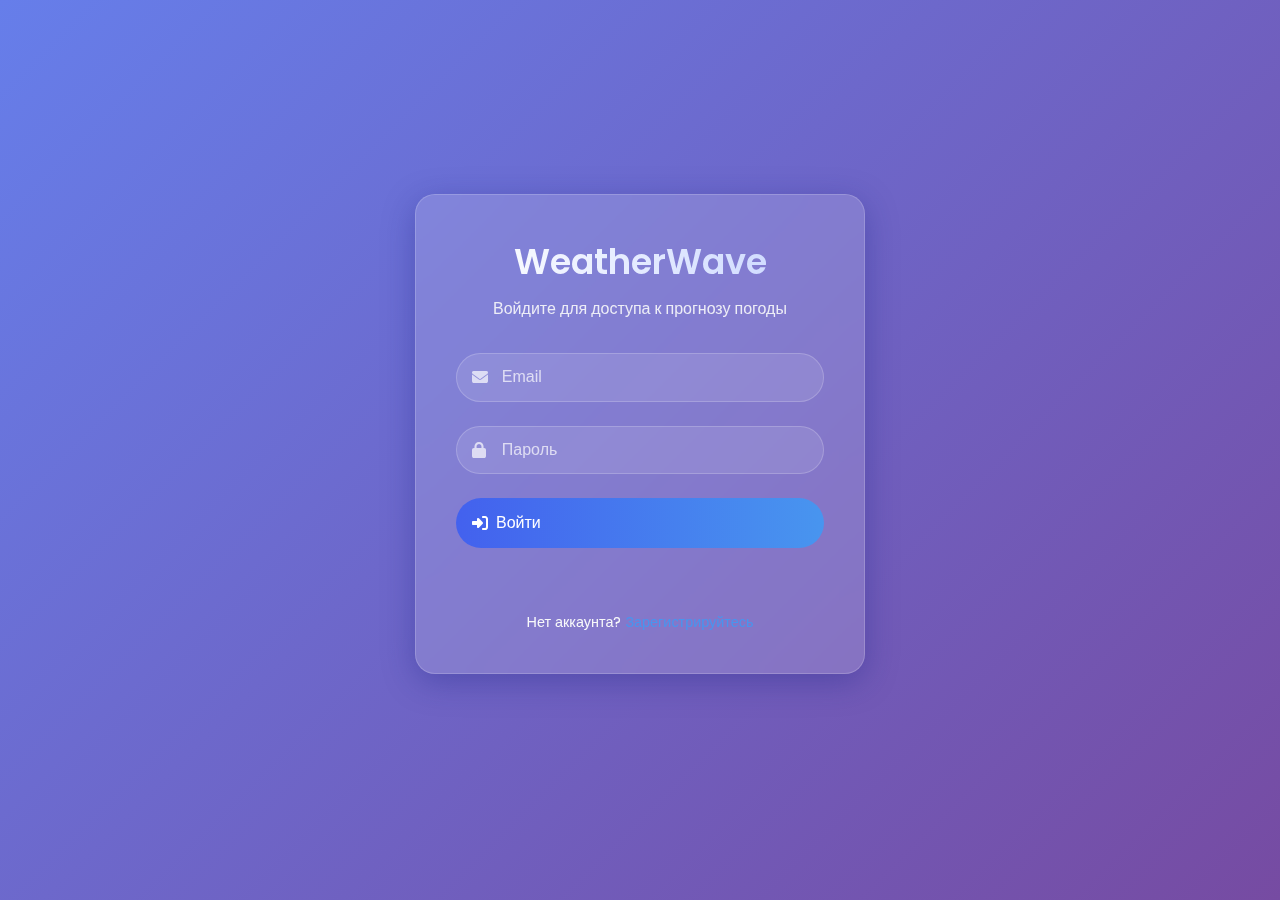
<file: WeatherApp/wwwroot/index.html>
﻿<!DOCTYPE html>
<html lang="ru">
<head>
    <meta charset="UTF-8">
    <meta name="viewport" content="width=device-width, initial-scale=1.0">
    <title>WeatherWave • Авторизация</title>
    <link href="https://fonts.googleapis.com/css2?family=Poppins:wght@300;400;500;600&display=swap" rel="stylesheet">
    <link rel="stylesheet" href="https://cdnjs.cloudflare.com/ajax/libs/font-awesome/6.4.0/css/all.min.css">
    <link rel="stylesheet" href="styles.css">
    <style>
        :root {
            --primary: #4361ee;
            --secondary: #3f37c9;
            --accent: #4895ef;
            --light: #f8f9fa;
            --dark: #212529;
            --success: #4cc9f0;
            --warning: #f72585;
        }

        * {
            margin: 0;
            padding: 0;
            box-sizing: border-box;
        }

        body {
            font-family: 'Poppins', sans-serif;
            background: linear-gradient(135deg, #667eea 0%, #764ba2 100%);
            color: var(--light);
            min-height: 100vh;
            display: flex;
            flex-direction: column;
            align-items: center;
            justify-content: center;
            padding: 2rem;
            position: relative;
            overflow-x: hidden;
        }

            body::before {
                content: "";
                position: absolute;
                top: 0;
                left: 0;
                width: 100%;
                height: 100%;
                background: url('https://assets.codepen.io/6060109/weather-sprite.png') no-repeat;
                background-position: center;
                background-size: cover;
                opacity: 0.05;
                z-index: -1;
            }

        .auth-container {
            background: rgba(255, 255, 255, 0.15);
            backdrop-filter: blur(10px);
            -webkit-backdrop-filter: blur(10px);
            border-radius: 20px;
            padding: 2.5rem;
            width: 100%;
            max-width: 450px;
            box-shadow: 0 8px 32px 0 rgba(31, 38, 135, 0.37);
            border: 1px solid rgba(255, 255, 255, 0.18);
            animation: fadeInUp 0.8s ease;
        }

        .logo {
            text-align: center;
            margin-bottom: 2rem;
        }

            .logo h1 {
                font-size: 2.2rem;
                font-weight: 600;
                margin-bottom: 0.5rem;
                background: linear-gradient(to right, #fff, #c9d6ff);
                -webkit-background-clip: text;
                -webkit-text-fill-color: transparent;
            }

            .logo p {
                font-size: 1rem;
                opacity: 0.9;
            }

        .auth-form .input-group {
            margin-bottom: 1.5rem;
            position: relative;
        }

            .auth-form .input-group i {
                position: absolute;
                left: 1rem;
                top: 50%;
                transform: translateY(-50%);
                color: rgba(255, 255, 255, 0.7);
            }

        .auth-form input {
            width: 100%;
            padding: 0.9rem 1rem 0.9rem 2.8rem;
            background: rgba(255, 255, 255, 0.1);
            border: 1px solid rgba(255, 255, 255, 0.2);
            border-radius: 50px;
            color: white;
            font-size: 1rem;
            transition: all 0.3s ease;
        }

            .auth-form input::placeholder {
                color: rgba(255, 255, 255, 0.7);
            }

            .auth-form input:focus {
                outline: none;
                background: rgba(255, 255, 255, 0.2);
                border-color: rgba(255, 255, 255, 0.4);
            }

        .auth-form button {
            width: 100%;
            background: linear-gradient(to right, var(--primary), var(--accent));
            color: white;
            border: none;
            padding: 1rem;
            border-radius: 50px;
            font-size: 1rem;
            font-weight: 500;
            cursor: pointer;
            transition: all 0.3s ease;
            margin-top: 1rem;
        }

            .auth-form button:hover {
                background: linear-gradient(to right, var(--secondary), var(--primary));
                transform: translateY(-2px);
                box-shadow: 0 5px 15px rgba(0, 0, 0, 0.1);
            }

        .auth-footer {
            text-align: center;
            margin-top: 1.5rem;
            font-size: 0.9rem;
        }

            .auth-footer a {
                color: var(--accent);
                text-decoration: none;
                transition: all 0.3s ease;
            }

                .auth-footer a:hover {
                    color: white;
                    text-decoration: underline;
                }

        .error-message {
            color: var(--warning);
            text-align: center;
            margin-top: 1rem;
            font-weight: 500;
            min-height: 1.5rem;
        }

        @keyframes fadeInUp {
            from {
                opacity: 0;
                transform: translateY(20px);
            }

            to {
                opacity: 1;
                transform: translateY(0);
            }
        }

        @media (max-width: 500px) {
            .auth-container {
                padding: 1.5rem;
            }

            .logo h1 {
                font-size: 1.8rem;
            }
        }
    </style>
</head>
<body>
    <div class="card auth-container">
        <div class="logo">
            <h1>WeatherWave</h1>
            <p>Войдите для доступа к прогнозу погоды</p>
        </div>

        <form class="auth-form" id="loginForm">
            <div class="form-group">
                <i class="fas fa-envelope"></i>
                <input type="email" id="email" placeholder="Email" required>
            </div>
            <div class="form-group">
                <i class="fas fa-lock"></i>
                <input type="password" id="password" placeholder="Пароль" required>
            </div>
            <button type="submit" class="btn">
                <i class="fas fa-sign-in-alt"></i> Войти
            </button>
            <div class="error-message" id="error"></div>
        </form>

        <div class="auth-footer">
            <p>Нет аккаунта? <a href="#" id="registerLink">Зарегистрируйтесь</a></p>
        </div>
    </div>

    <div class="card auth-container" id="registerForm" style="display: none;">
        <div class="logo">
            <h1>WeatherWave</h1>
            <p>Создайте новый аккаунт</p>
        </div>

        <form class="auth-form" id="registerForm">
            <div class="form-group">
                <i class="fas fa-envelope"></i>
                <input type="email" id="regEmail" placeholder="Email" required>
            </div>
            <div class="form-group">
                <i class="fas fa-lock"></i>
                <input type="password" id="regPassword" placeholder="Пароль" required>
            </div>
            <div class="form-group">
                <i class="fas fa-lock"></i>
                <input type="password" id="regConfirmPassword" placeholder="Подтвердите пароль" required>
            </div>
            <button type="submit" class="btn">
                <i class="fas fa-user-plus"></i> Зарегистрироваться
            </button>
            <div class="error-message" id="regError"></div>
        </form>

        <div class="auth-footer">
            <p>Уже есть аккаунт? <a href="#" id="loginLink">Войти</a></p>
        </div>
    </div>

    <script>
        // Переключение между формами входа и регистрации
        document.getElementById('registerLink').addEventListener('click', function(e) {
            e.preventDefault();
            document.getElementById('loginForm').parentElement.style.display = 'none';
            document.getElementById('registerForm').style.display = 'block';
        });

        document.getElementById('loginLink').addEventListener('click', function(e) {
            e.preventDefault();
            document.getElementById('registerForm').style.display = 'none';
            document.getElementById('loginForm').parentElement.style.display = 'block';
        });

        // Обработка входа
        document.getElementById("loginForm").addEventListener("submit", async function (e) {
            e.preventDefault();

            const email = document.getElementById("email").value;
            const password = document.getElementById("password").value;
            const errorDiv = document.getElementById("error");

            try {
                const response = await fetch('/login', {
                    method: 'POST',
                    headers: {
                        'Content-Type': 'application/json'
                    },
                    body: JSON.stringify({
                        Email: email,
                        Password: password
                    })
                });

                if (!response.ok) {
                    throw new Error("Неверный email или пароль");
                }

                const data = await response.json();

                localStorage.setItem('authToken', data.access_token);
                localStorage.setItem('username', data.username);

                window.location.href = '/weather.html';

            } catch (err) {
                errorDiv.textContent = err.message;
            }
        });

        // Обработка регистрации
        document.getElementById("registerForm").addEventListener("submit", async function (e) {
            e.preventDefault();

            const email = document.getElementById("regEmail").value;
            const password = document.getElementById("regPassword").value;
            const confirmPassword = document.getElementById("regConfirmPassword").value;
            const errorDiv = document.getElementById("regError");

            if (password !== confirmPassword) {
                errorDiv.textContent = "Пароли не совпадают";
                return;
            }

            try {
                const response = await fetch('/register', {
                    method: 'POST',
                    headers: {
                        'Content-Type': 'application/json'
                    },
                    body: JSON.stringify({
                        Email: email,
                        Password: password
                    })
                });

                if (!response.ok) {
                    const error = await response.text();
                    throw new Error(error);
                }

                const data = await response.text();
                showNotification(data, 'success');
                
                // Переключаемся на форму входа
                document.getElementById('registerForm').style.display = 'none';
                document.getElementById('loginForm').parentElement.style.display = 'block';
                
                // Очищаем поля
                document.getElementById("regEmail").value = '';
                document.getElementById("regPassword").value = '';
                document.getElementById("regConfirmPassword").value = '';
                errorDiv.textContent = '';

            } catch (err) {
                errorDiv.textContent = err.message;
            }
        });

        // Функция для показа уведомлений
        function showNotification(message, type = 'success') {
            const notification = document.createElement('div');
            notification.className = `notification ${type === 'error' ? 'error' : ''}`;
            notification.textContent = message;
            document.body.appendChild(notification);

            setTimeout(() => {
                notification.remove();
            }, 3000);
        }
    </script>
</body>
</html>
</file>
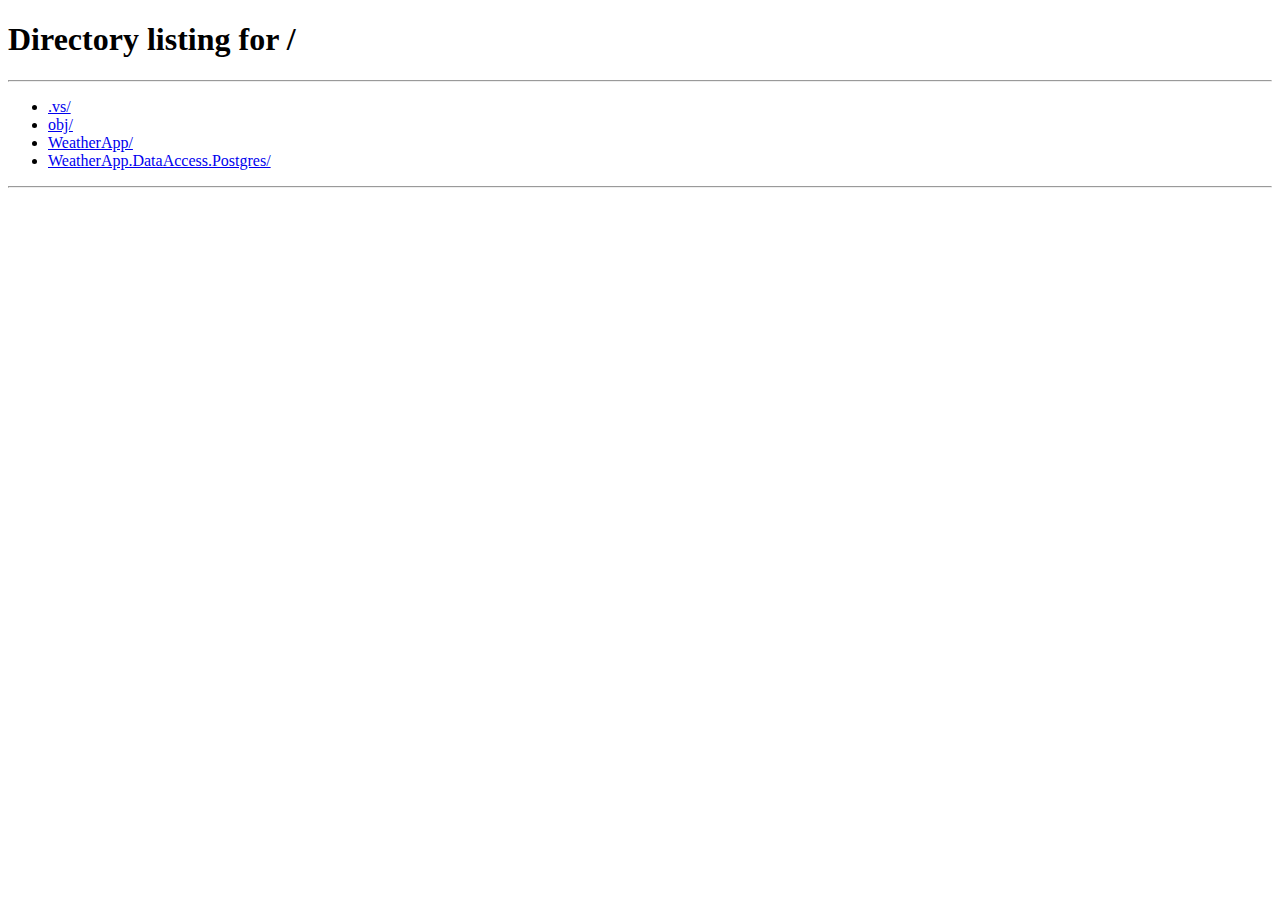
<file: WeatherApp/wwwroot/weather.html>
﻿<!DOCTYPE html>
<html lang="ru">
<head>
    <meta charset="UTF-8">
    <meta name="viewport" content="width=device-width, initial-scale=1.0">
    <title>WeatherWave • Прогноз погоды</title>
    <link href="https://fonts.googleapis.com/css2?family=Poppins:wght@300;400;500;600&display=swap" rel="stylesheet">
    <link rel="stylesheet" href="https://cdnjs.cloudflare.com/ajax/libs/font-awesome/6.4.0/css/all.min.css">
    <link rel="stylesheet" href="styles.css">
    <style>
        :root {
            --primary: #4361ee;
            --secondary: #3f37c9;
            --accent: #4895ef;
            --light: #f8f9fa;
            --dark: #212529;
            --success: #4cc9f0;
            --warning: #f72585;
        }

        * {
            margin: 0;
            padding: 0;
            box-sizing: border-box;
        }

        body {
            font-family: 'Poppins', sans-serif;
            background: linear-gradient(135deg, #667eea 0%, #764ba2 100%);
            color: var(--light);
            min-height: 100vh;
            display: flex;
            flex-direction: column;
            align-items: center;
            padding: 2rem;
            position: relative;
            overflow-x: hidden;
        }

            body::before {
                content: "";
                position: absolute;
                top: 0;
                left: 0;
                width: 100%;
                height: 100%;
                background: url('https://assets.codepen.io/6060109/weather-sprite.png') no-repeat;
                background-position: center;
                background-size: cover;
                opacity: 0.05;
                z-index: -1;
            }

        .header {
            display: flex;
            justify-content: space-between;
            align-items: center;
            width: 100%;
            max-width: 600px;
            margin-bottom: 2rem;
        }

            .header h1 {
                font-size: 2rem;
                font-weight: 600;
                background: linear-gradient(to right, #fff, #c9d6ff);
                -webkit-background-clip: text;
                -webkit-text-fill-color: transparent;
            }

        .user-info {
            display: flex;
            align-items: center;
            gap: 0.8rem;
        }

            .user-info img {
                width: 40px;
                height: 40px;
                border-radius: 50%;
                object-fit: cover;
                border: 2px solid rgba(255, 255, 255, 0.3);
            }

        .user-name {
            font-weight: 500;
        }

        .logout-btn {
            background: rgba(255, 255, 255, 0.1);
            border: none;
            color: white;
            padding: 0.5rem 1rem;
            border-radius: 50px;
            cursor: pointer;
            transition: all 0.3s ease;
            display: flex;
            align-items: center;
            gap: 0.5rem;
        }

            .logout-btn:hover {
                background: rgba(255, 255, 255, 0.2);
            }

        .weather-card {
            background: rgba(255, 255, 255, 0.15);
            backdrop-filter: blur(10px);
            -webkit-backdrop-filter: blur(10px);
            border-radius: 20px;
            padding: 2rem;
            width: 100%;
            max-width: 600px;
            box-shadow: 0 8px 32px 0 rgba(31, 38, 135, 0.37);
            border: 1px solid rgba(255, 255, 255, 0.18);
        }

        .search-form {
            display: flex;
            gap: 1rem;
            margin-bottom: 1.5rem;
        }

        .input-group {
            flex: 1;
            position: relative;
        }

            .input-group i {
                position: absolute;
                left: 1rem;
                top: 50%;
                transform: translateY(-50%);
                color: rgba(255, 255, 255, 0.7);
            }

        input {
            width: 100%;
            padding: 0.8rem 1rem 0.8rem 2.5rem;
            background: rgba(255, 255, 255, 0.1);
            border: 1px solid rgba(255, 255, 255, 0.2);
            border-radius: 50px;
            color: white;
            font-size: 1rem;
            transition: all 0.3s ease;
        }

            input::placeholder {
                color: rgba(255, 255, 255, 0.7);
            }

            input:focus {
                outline: none;
                background: rgba(255, 255, 255, 0.2);
                border-color: rgba(255, 255, 255, 0.4);
            }

        button {
            background: linear-gradient(to right, var(--primary), var(--accent));
            color: white;
            border: none;
            padding: 0 1.5rem;
            border-radius: 50px;
            font-size: 1rem;
            font-weight: 500;
            cursor: pointer;
            transition: all 0.3s ease;
            display: flex;
            align-items: center;
            gap: 0.5rem;
        }

            button:hover {
                background: linear-gradient(to right, var(--secondary), var(--primary));
                transform: translateY(-2px);
                box-shadow: 0 5px 15px rgba(0, 0, 0, 0.1);
            }

        .weather-info {
            display: none;
            text-align: center;
            animation: fadeIn 0.5s ease;
        }

        .location {
            font-size: 1.8rem;
            font-weight: 500;
            margin-bottom: 0.5rem;
        }

        .temperature {
            font-size: 4rem;
            font-weight: 300;
            margin: 1rem 0;
            position: relative;
        }

            .temperature::after {
                content: "°C";
                position: absolute;
                top: 0;
                font-size: 2rem;
            }

        .weather-icon {
            width: 80px;
            height: 80px;
            margin: 0 auto;
        }

        .details {
            display: grid;
            grid-template-columns: repeat(2, 1fr);
            gap: 1rem;
            margin-top: 2rem;
        }

        .detail-item {
            background: rgba(255, 255, 255, 0.1);
            padding: 1rem;
            border-radius: 15px;
            text-align: center;
        }

            .detail-item i {
                font-size: 1.5rem;
                margin-bottom: 0.5rem;
                color: var(--accent);
            }

        .error-message {
            color: var(--warning);
            text-align: center;
            margin-top: 1rem;
            font-weight: 500;
        }

        .loading {
            display: none;
            text-align: center;
            margin: 2rem 0;
        }

        .spinner {
            width: 50px;
            height: 50px;
            border: 5px solid rgba(255, 255, 255, 0.3);
            border-radius: 50%;
            border-top-color: white;
            animation: spin 1s linear infinite;
            margin: 0 auto;
        }

        @keyframes spin {
            to {
                transform: rotate(360deg);
            }
        }

        @keyframes fadeIn {
            from {
                opacity: 0;
            }

            to {
                opacity: 1;
            }
        }

        @media (max-width: 600px) {
            .search-form {
                flex-direction: column;
            }

            .temperature {
                font-size: 3rem;
            }

            .details {
                grid-template-columns: 1fr;
            }
        }
    </style>
</head>
<body>
    <div class="header">
        <h1>WeatherWave</h1>
        <div class="user-info">
            <img src="https://ui-avatars.com/api/?name=User&background=random" alt="User">
            <span class="user-name" id="username">Гость</span>
            <button class="logout-btn" id="logoutBtn">
                <i class="fas fa-sign-out-alt"></i>
                Выйти
            </button>
        </div>
    </div>

    <div class="weather-card">
        <form id="weatherForm" class="search-form">
            <div class="input-group">
                <i class="fas fa-globe-europe"></i>
                <input type="text" id="country" placeholder="Страна" required>
            </div>
            <div class="input-group">
                <i class="fas fa-city"></i>
                <input type="text" id="city" placeholder="Город" required>
            </div>
            <button type="submit">
                <i class="fas fa-search"></i>
                <span>Поиск</span>
            </button>
        </form>

        <div class="loading" id="loading">
            <div class="spinner"></div>
            <p>Загружаем данные о погоде...</p>
        </div>

        <div class="weather-info" id="weatherInfo">
            <h2 class="location" id="location">—</h2>
            <div class="temperature" id="temperature">—</div>
            <div class="weather-icon" id="weatherIcon"></div>
            <div class="details">
                <div class="detail-item">
                    <i class="fas fa-temperature-high"></i>
                    <div id="feelsLike">—</div>
                    <small>Ощущается как</small>
                </div>
                <div class="detail-item">
                    <i class="fas fa-tint"></i>
                    <div id="humidity">—</div>
                    <small>Влажность</small>
                </div>
                <div class="detail-item">
                    <i class="fas fa-wind"></i>
                    <div id="windSpeed">—</div>
                    <small>Скорость ветра</small>
                </div>
                <div class="detail-item">
                    <i class="fas fa-compress-arrows-alt"></i>
                    <div id="pressure">—</div>
                    <small>Давление</small>
                </div>
            </div>
        </div>

        <div class="error-message" id="error"></div>
    </div>

    <div class="card">
        <h2>История поиска</h2>
        <ul class="history-list" id="historyList"></ul>
    </div>

    <script>
        // Проверка авторизации при загрузке
        document.addEventListener("DOMContentLoaded", async () => {
            const token = localStorage.getItem('authToken');
            const username = localStorage.getItem('username');

            if (!token) {
                window.location.href = '/';
                return;
            }

            // Проверяем валидность токена
            //try {
            //    const response = await fetch('/api/validate-token', {
            //        headers: {
            //            'Authorization': `Bearer ${token}`
            //        }
            //    });

            //    if (!response.ok) {
            //        throw new Error('Токен недействителен');
            //    }

            //    if (username) {
            //        document.getElementById('username').textContent = username;
            //    }
            //} catch (error) {
            //    localStorage.removeItem('authToken');
            //    localStorage.removeItem('username');
            //    window.location.href = '/';
            //}
        });

        // Обработка выхода
        document.getElementById("logoutBtn").addEventListener("click", () => {
            localStorage.removeItem('authToken');
            localStorage.removeItem('username');
            window.location.href = '/'; 
        });

        // Обработка формы поиска погоды
        document.getElementById("weatherForm").addEventListener("submit", async (e) => {
            e.preventDefault();

            const country = document.getElementById("country").value.trim();
            const city = document.getElementById("city").value.trim();
            const errorDiv = document.getElementById("error");
            const weatherInfo = document.getElementById("weatherInfo");
            const loadingDiv = document.getElementById("loading");

            if (!country || !city) {
                errorDiv.textContent = "Пожалуйста, введите страну и город";
                return;
            }

            errorDiv.textContent = "";
            weatherInfo.style.display = "none";
            loadingDiv.style.display = "block";

            try {
                const token = localStorage.getItem('authToken');
                const email = localStorage.getItem('username');

                if (!token) {
                    window.location.href = '/';
                    return;
                }

                const response = await fetch(`/weather/${encodeURIComponent(country)}/${encodeURIComponent(city)}`, {
                    headers: {
                        'Authorization': `Bearer ${token}`,
                        'Email': email
                    }
                });

                if (response.status === 401) {
                    localStorage.removeItem('authToken');
                    window.location.href = '/';
                    return;
                }

                if (!response.ok) {
                    const errorData = await response.json();
                    throw new Error(errorData.detail || "Ошибка при получении данных о погоде");
                }

                const data = await response.json();

                console.log(data)
                // Обновляем интерфейс
                document.getElementById("location").textContent = `${city}, ${country}`;
                document.getElementById("temperature").textContent = Math.round(data.temp);
                document.getElementById("feelsLike").textContent = `${Math.round(data.feelsLike)}°C`;
                document.getElementById("humidity").textContent = `${Math.round(data.humidity)}%`;
                document.getElementById("windSpeed").textContent = `${data.speed.toFixed(1)} м/с`;
                document.getElementById("pressure").textContent = `${Math.round(data.pressure)} hPa`;

                weatherInfo.style.display = "block";
            } catch (err) {
                errorDiv.textContent = "Ошибка при получении данных о погоде";
            } finally {
                loadingDiv.style.display = "none";
            }
        });

        // Загрузка истории поиска
        async function loadHistory() {
            try {
                const response = await fetch('/history', {
                    headers: {
                        'Authorization': `Bearer ${localStorage.getItem('authToken')}`
                    }
                });

                if (!response.ok) {
                    throw new Error('Ошибка загрузки истории');
                }

                const history = await response.json();
                const historyList = document.getElementById('historyList');
                historyList.innerHTML = '';

                history.forEach(item => {
                    const li = document.createElement('li');
                    li.className = 'history-item';
                    li.innerHTML = `
                        <span>${item.city}, ${item.country}</span>
                        <span>${new Date(item.searchDate).toLocaleString()}</span>
                    `;
                    li.addEventListener('click', () => {
                        document.getElementById('city').value = item.city;
                        document.getElementById('country').value = item.country;
                        searchWeather(item.city, item.country);
                    });
                    historyList.appendChild(li);
                });
            } catch (error) {
                showNotification(error.message, 'error');
            }
        }

        // Поиск погоды
        async function searchWeather(city, country) {
            const loading = document.getElementById('loading');
            const weatherInfo = document.getElementById('weatherInfo');
            const errorDiv = document.getElementById('error');

            loading.style.display = 'block';
            weatherInfo.style.display = 'none';
            errorDiv.textContent = '';

            try {
                const response = await fetch(`/weather/${country}/${city}`, {
                    headers: {
                        'Authorization': `Bearer ${localStorage.getItem('authToken')}`
                    }
                });

                if (!response.ok) {
                    throw new Error('Город не найден');
                }

                const data = await response.json();

                document.getElementById('location').textContent = `${city}, ${country}`;
                document.getElementById('temperature').textContent = Math.round(data.temp);
                document.getElementById('feelsLike').textContent = Math.round(data.feelsLike);
                document.getElementById('humidity').textContent = data.humidity;
                document.getElementById('windSpeed').textContent = data.speed;
                document.getElementById('pressure').textContent = data.pressure;

                weatherInfo.style.display = 'block';
                loadHistory(); // Обновляем историю после успешного поиска

            } catch (error) {
                errorDiv.textContent = error.message;
            } finally {
                loading.style.display = 'none';
            }
        }

        // Функция для показа уведомлений
        function showNotification(message, type = 'success') {
            const notification = document.createElement('div');
            notification.className = `notification ${type === 'error' ? 'error' : ''}`;
            notification.textContent = message;
            document.body.appendChild(notification);

            setTimeout(() => {
                notification.remove();
            }, 3000);
        }

        // Загрузка истории при открытии страницы
        loadHistory();
    </script>
</body>
</html>
</file>
<file: WeatherApp/wwwroot/styles.css>
:root {
    --primary: #4361ee;
    --secondary: #3f37c9;
    --accent: #4895ef;
    --light: #f8f9fa;
    --dark: #212529;
    --success: #4cc9f0;
    --warning: #f72585;
    --card-bg: rgba(255, 255, 255, 0.15);
    --card-border: rgba(255, 255, 255, 0.18);
    --input-bg: rgba(255, 255, 255, 0.1);
    --input-border: rgba(255, 255, 255, 0.2);
}

* {
    margin: 0;
    padding: 0;
    box-sizing: border-box;
}

body {
    font-family: 'Poppins', sans-serif;
    background: linear-gradient(135deg, #667eea 0%, #764ba2 100%);
    color: var(--light);
    min-height: 100vh;
    display: flex;
    flex-direction: column;
    align-items: center;
    padding: 2rem;
    position: relative;
    overflow-x: hidden;
}

body::before {
    content: "";
    position: absolute;
    top: 0;
    left: 0;
    width: 100%;
    height: 100%;
    background: url('https://assets.codepen.io/6060109/weather-sprite.png') no-repeat;
    background-position: center;
    background-size: cover;
    opacity: 0.05;
    z-index: -1;
}

/* Общие стили для карточек */
.card {
    background: var(--card-bg);
    backdrop-filter: blur(10px);
    -webkit-backdrop-filter: blur(10px);
    border-radius: 20px;
    padding: 2rem;
    width: 100%;
    max-width: 600px;
    box-shadow: 0 8px 32px 0 rgba(31, 38, 135, 0.37);
    border: 1px solid var(--card-border);
    margin-bottom: 2rem;
}

/* Стили для заголовков */
.header {
    display: flex;
    justify-content: space-between;
    align-items: center;
    width: 100%;
    max-width: 600px;
    margin-bottom: 2rem;
}

.header h1 {
    font-size: 2rem;
    font-weight: 600;
    background: linear-gradient(to right, #fff, #c9d6ff);
    -webkit-background-clip: text;
    -webkit-text-fill-color: transparent;
}

/* Стили для форм */
.form-group {
    margin-bottom: 1.5rem;
    position: relative;
}

.form-group i {
    position: absolute;
    left: 1rem;
    top: 50%;
    transform: translateY(-50%);
    color: rgba(255, 255, 255, 0.7);
}

input {
    width: 100%;
    padding: 0.9rem 1rem 0.9rem 2.8rem;
    background: var(--input-bg);
    border: 1px solid var(--input-border);
    border-radius: 50px;
    color: white;
    font-size: 1rem;
    transition: all 0.3s ease;
}

input::placeholder {
    color: rgba(255, 255, 255, 0.7);
}

input:focus {
    outline: none;
    background: rgba(255, 255, 255, 0.2);
    border-color: rgba(255, 255, 255, 0.4);
}

/* Стили для кнопок */
.btn {
    background: linear-gradient(to right, var(--primary), var(--accent));
    color: white;
    border: none;
    padding: 0.9rem 1.5rem;
    border-radius: 50px;
    font-size: 1rem;
    font-weight: 500;
    cursor: pointer;
    transition: all 0.3s ease;
    display: flex;
    align-items: center;
    gap: 0.5rem;
}

.btn:hover {
    background: linear-gradient(to right, var(--secondary), var(--primary));
    transform: translateY(-2px);
    box-shadow: 0 5px 15px rgba(0, 0, 0, 0.1);
}

.btn-secondary {
    background: rgba(255, 255, 255, 0.1);
}

.btn-secondary:hover {
    background: rgba(255, 255, 255, 0.2);
}

/* Стили для погоды */
.weather-info {
    display: none;
    text-align: center;
    animation: fadeIn 0.5s ease;
}

.location {
    font-size: 1.8rem;
    font-weight: 500;
    margin-bottom: 0.5rem;
}

.temperature {
    font-size: 4rem;
    font-weight: 300;
    margin: 1rem 0;
    position: relative;
}

.temperature::after {
    content: "°C";
    position: absolute;
    top: 0;
    font-size: 2rem;
}

.weather-icon {
    width: 80px;
    height: 80px;
    margin: 0 auto;
}

.details {
    display: grid;
    grid-template-columns: repeat(2, 1fr);
    gap: 1rem;
    margin-top: 2rem;
}

.detail-item {
    background: rgba(255, 255, 255, 0.1);
    padding: 1rem;
    border-radius: 15px;
    text-align: center;
}

.detail-item i {
    font-size: 1.5rem;
    margin-bottom: 0.5rem;
    color: var(--accent);
}

/* Стили для истории */
.history-list {
    list-style: none;
    margin-top: 1rem;
}

.history-item {
    display: flex;
    justify-content: space-between;
    align-items: center;
    padding: 1rem;
    background: rgba(255, 255, 255, 0.1);
    border-radius: 10px;
    margin-bottom: 0.5rem;
}

.history-item:hover {
    background: rgba(255, 255, 255, 0.15);
}

/* Стили для уведомлений */
.notification {
    position: fixed;
    top: 20px;
    right: 20px;
    padding: 1rem 2rem;
    border-radius: 10px;
    background: var(--card-bg);
    backdrop-filter: blur(10px);
    -webkit-backdrop-filter: blur(10px);
    border: 1px solid var(--card-border);
    animation: slideIn 0.3s ease;
    z-index: 1000;
}

.notification.error {
    background: rgba(247, 37, 133, 0.2);
    border-color: var(--warning);
}

/* Анимации */
@keyframes fadeIn {
    from {
        opacity: 0;
    }
    to {
        opacity: 1;
    }
}

@keyframes slideIn {
    from {
        transform: translateX(100%);
        opacity: 0;
    }
    to {
        transform: translateX(0);
        opacity: 1;
    }
}

@keyframes spin {
    to {
        transform: rotate(360deg);
    }
}

/* Адаптивность */
@media (max-width: 500px) {
    .card {
        padding: 1.5rem;
    }
    
    .header h1 {
        font-size: 1.8rem;
    }
    
    .details {
        grid-template-columns: 1fr;
    }
}
</file>
